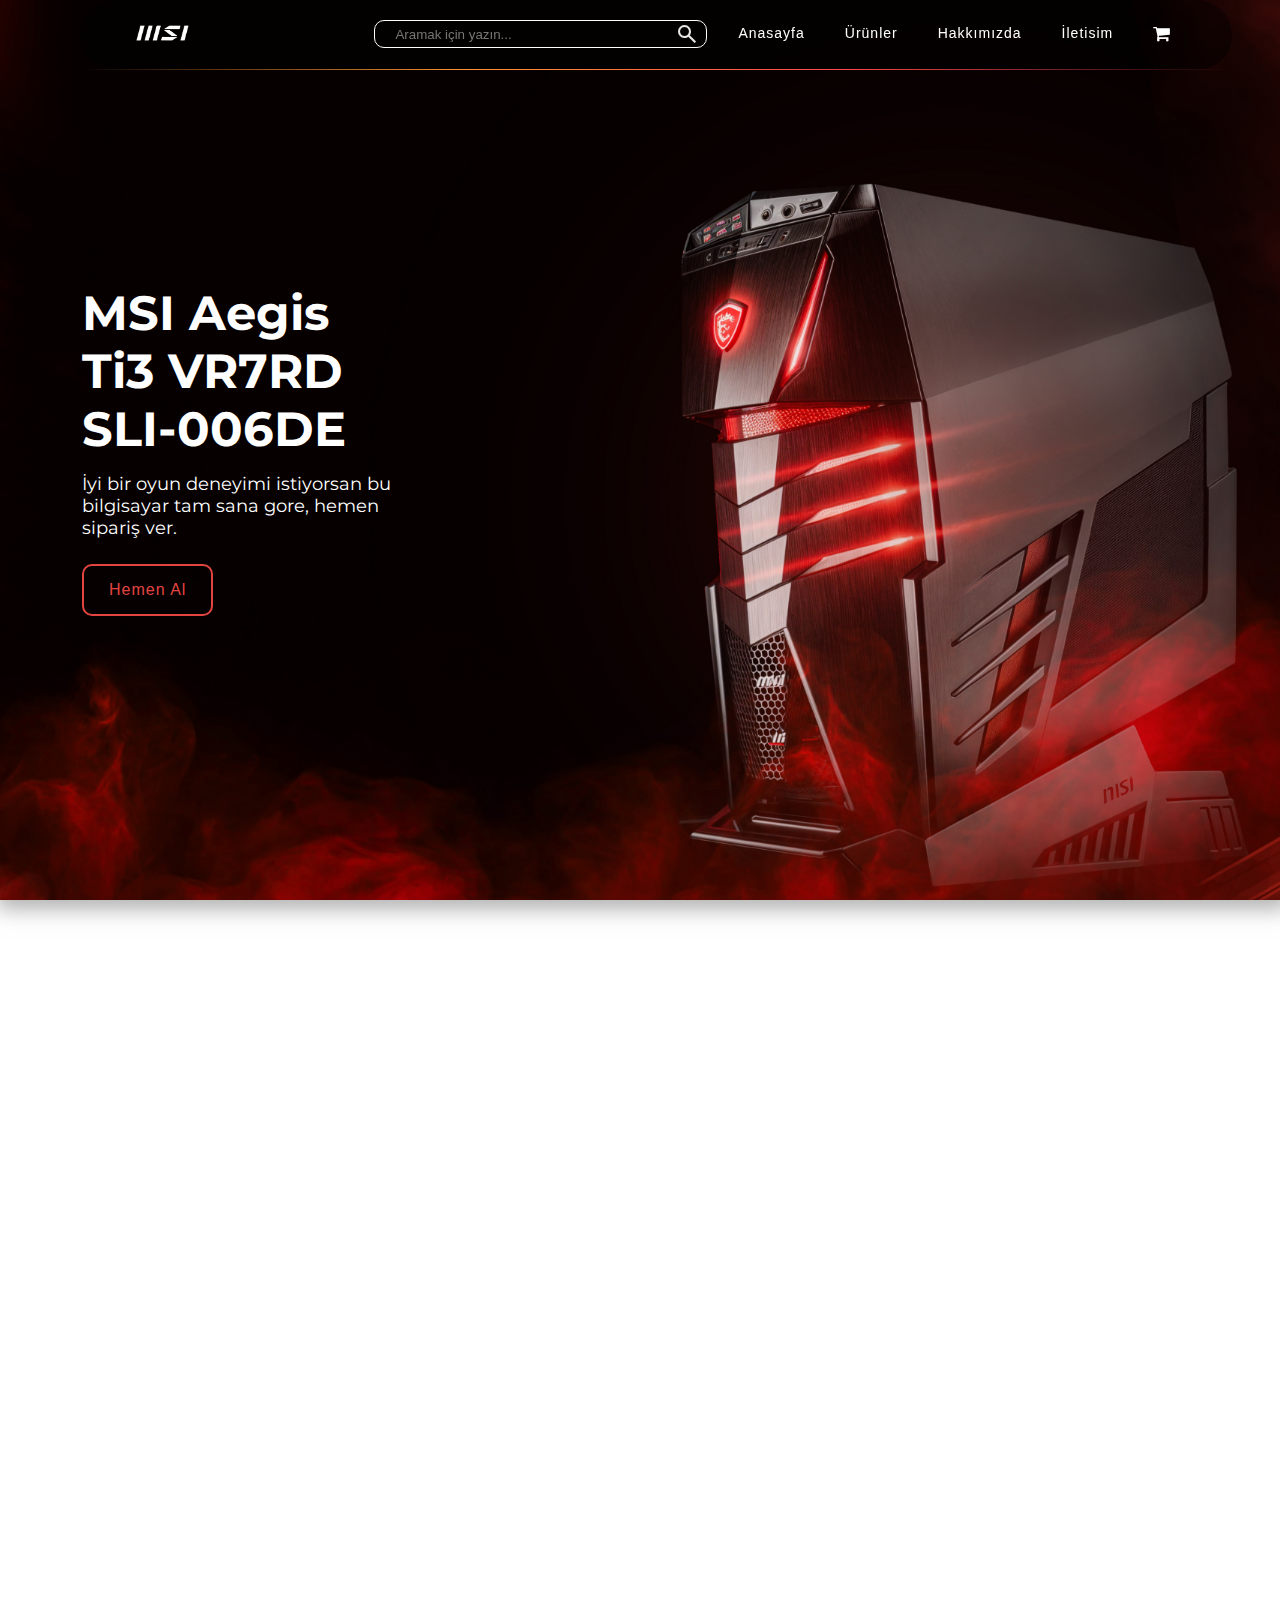
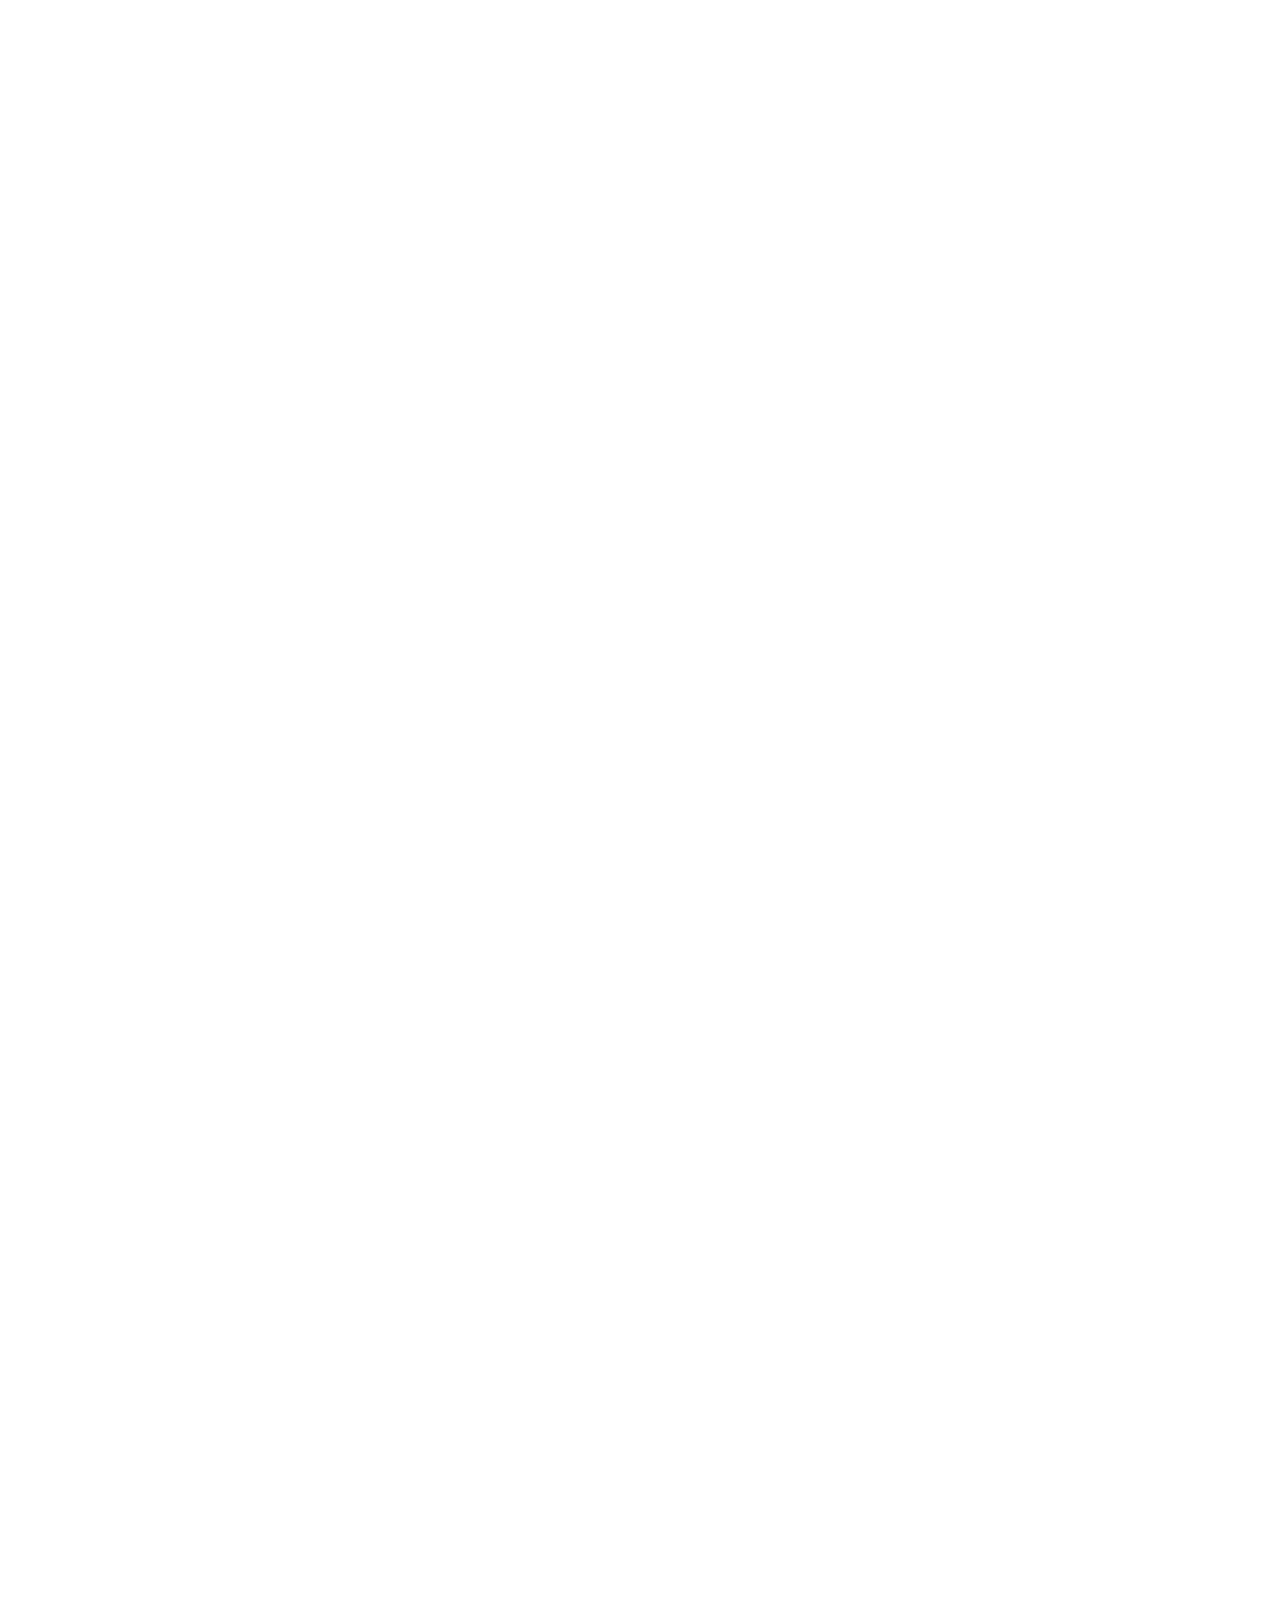
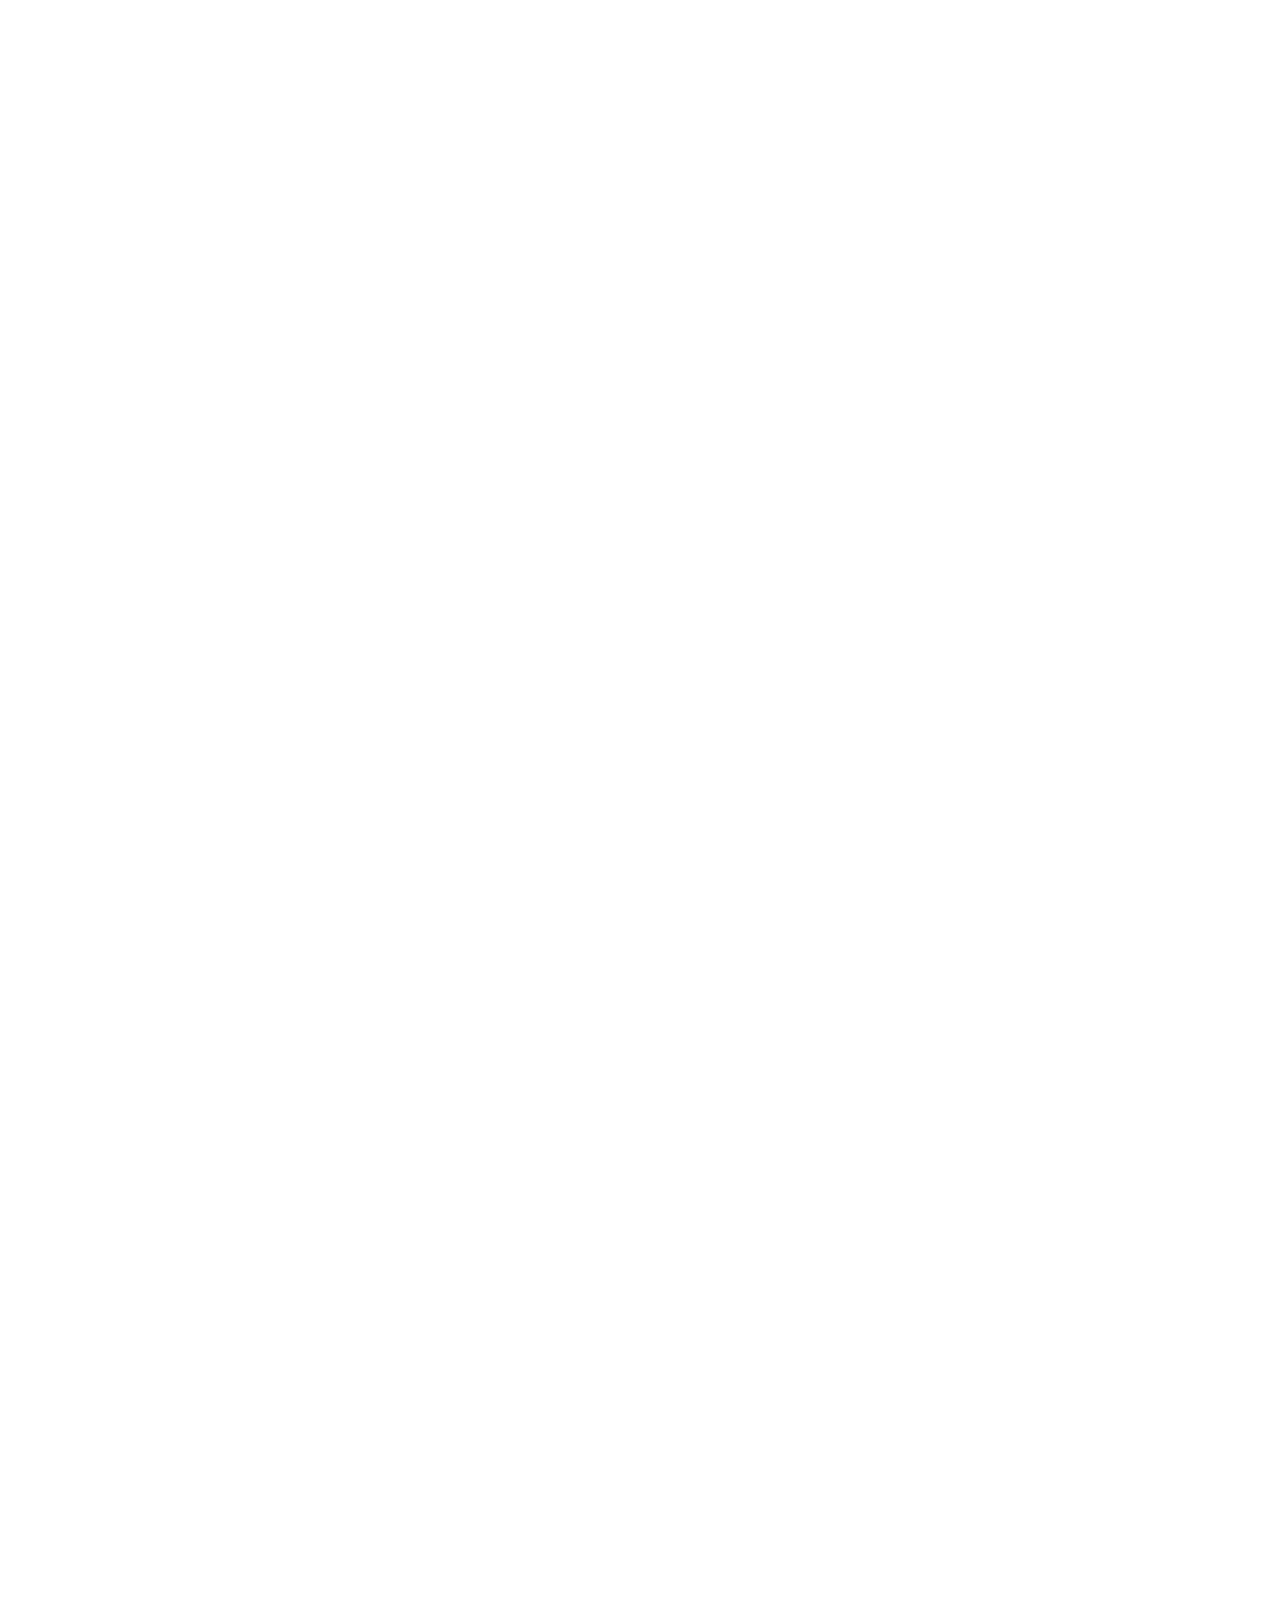
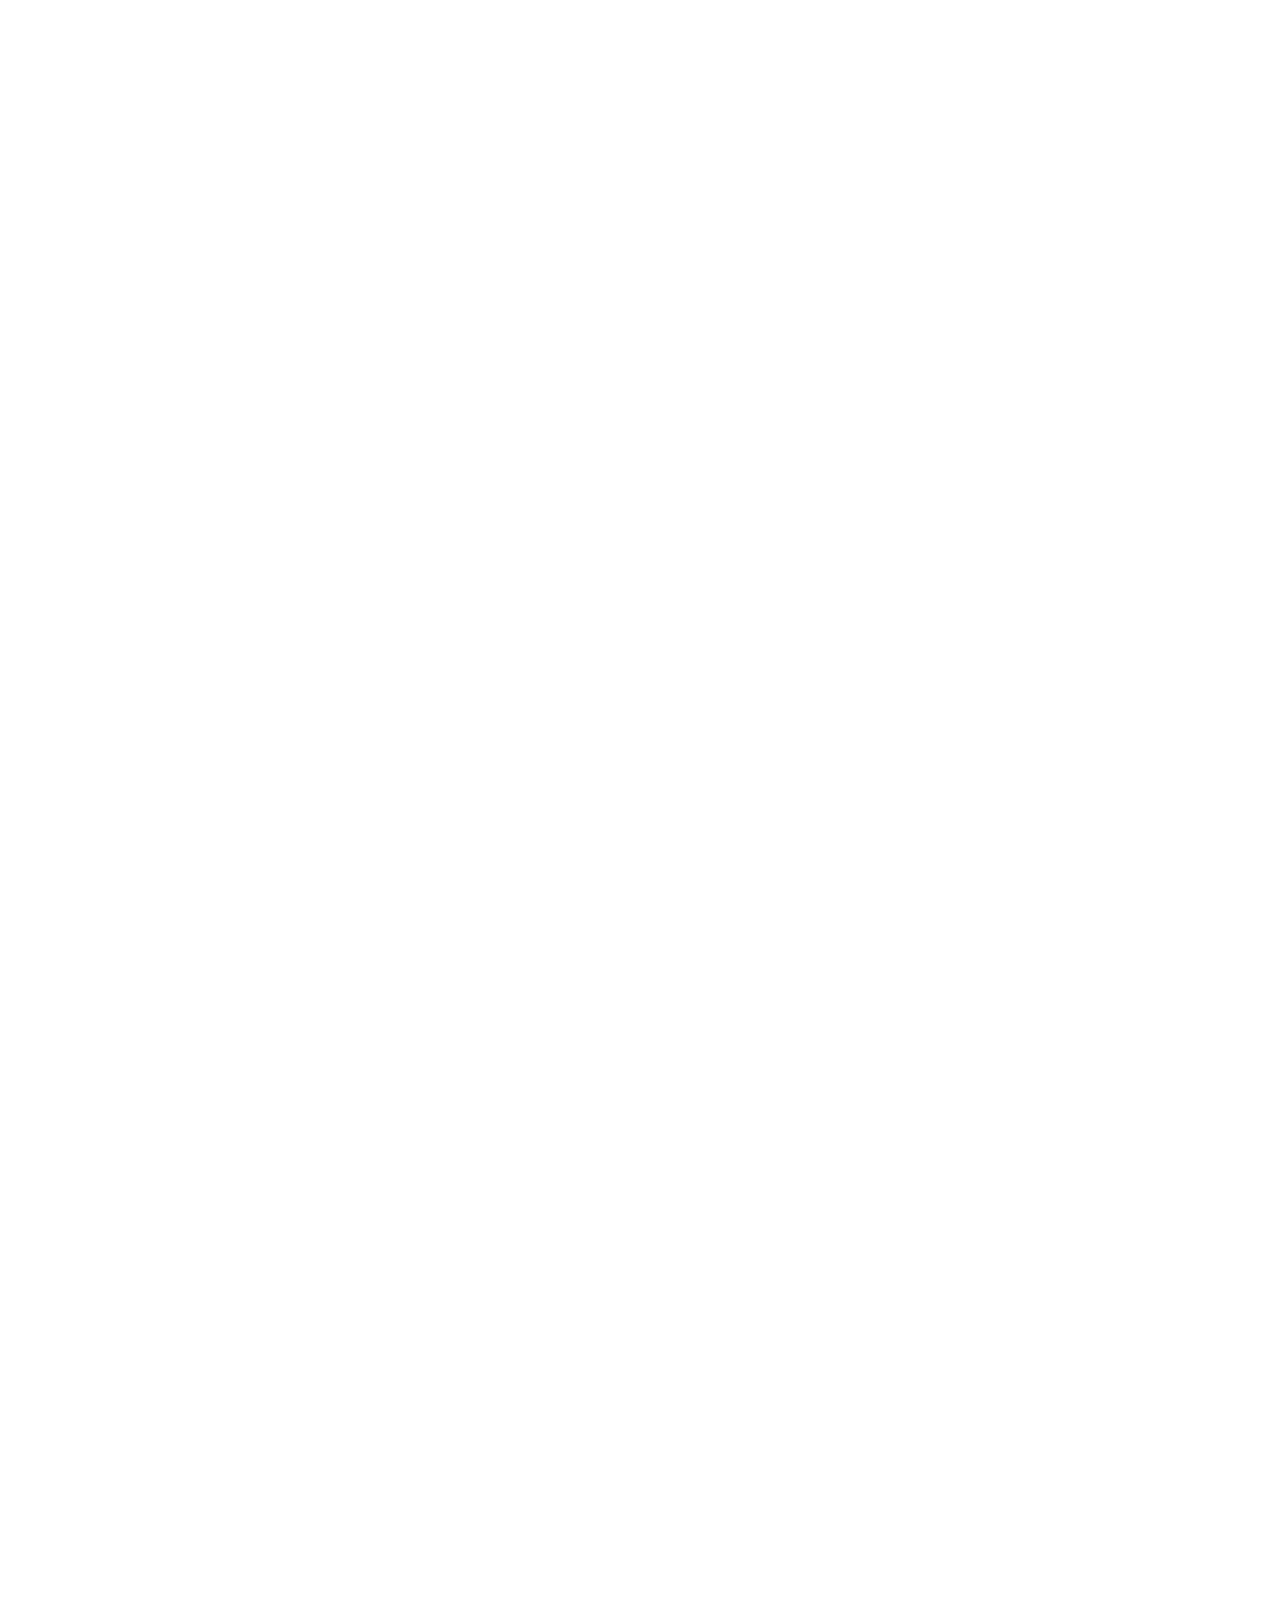
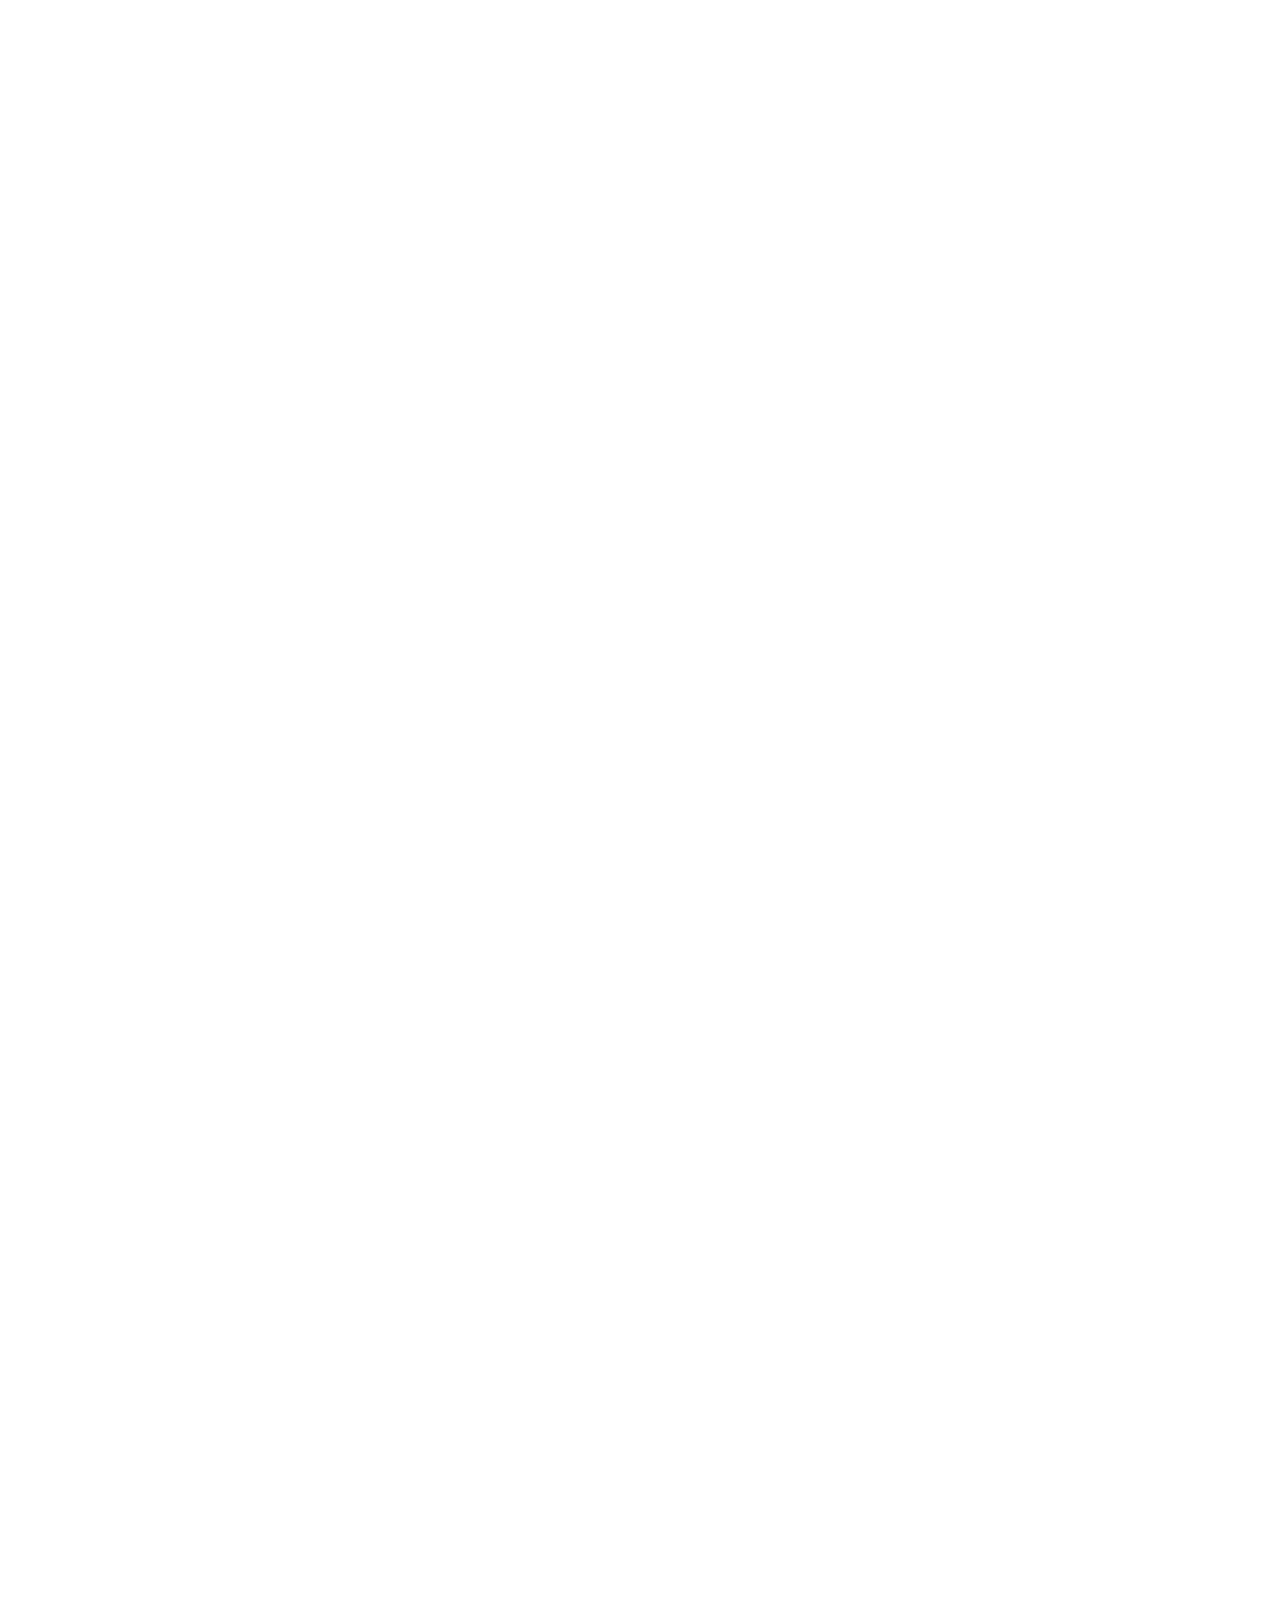
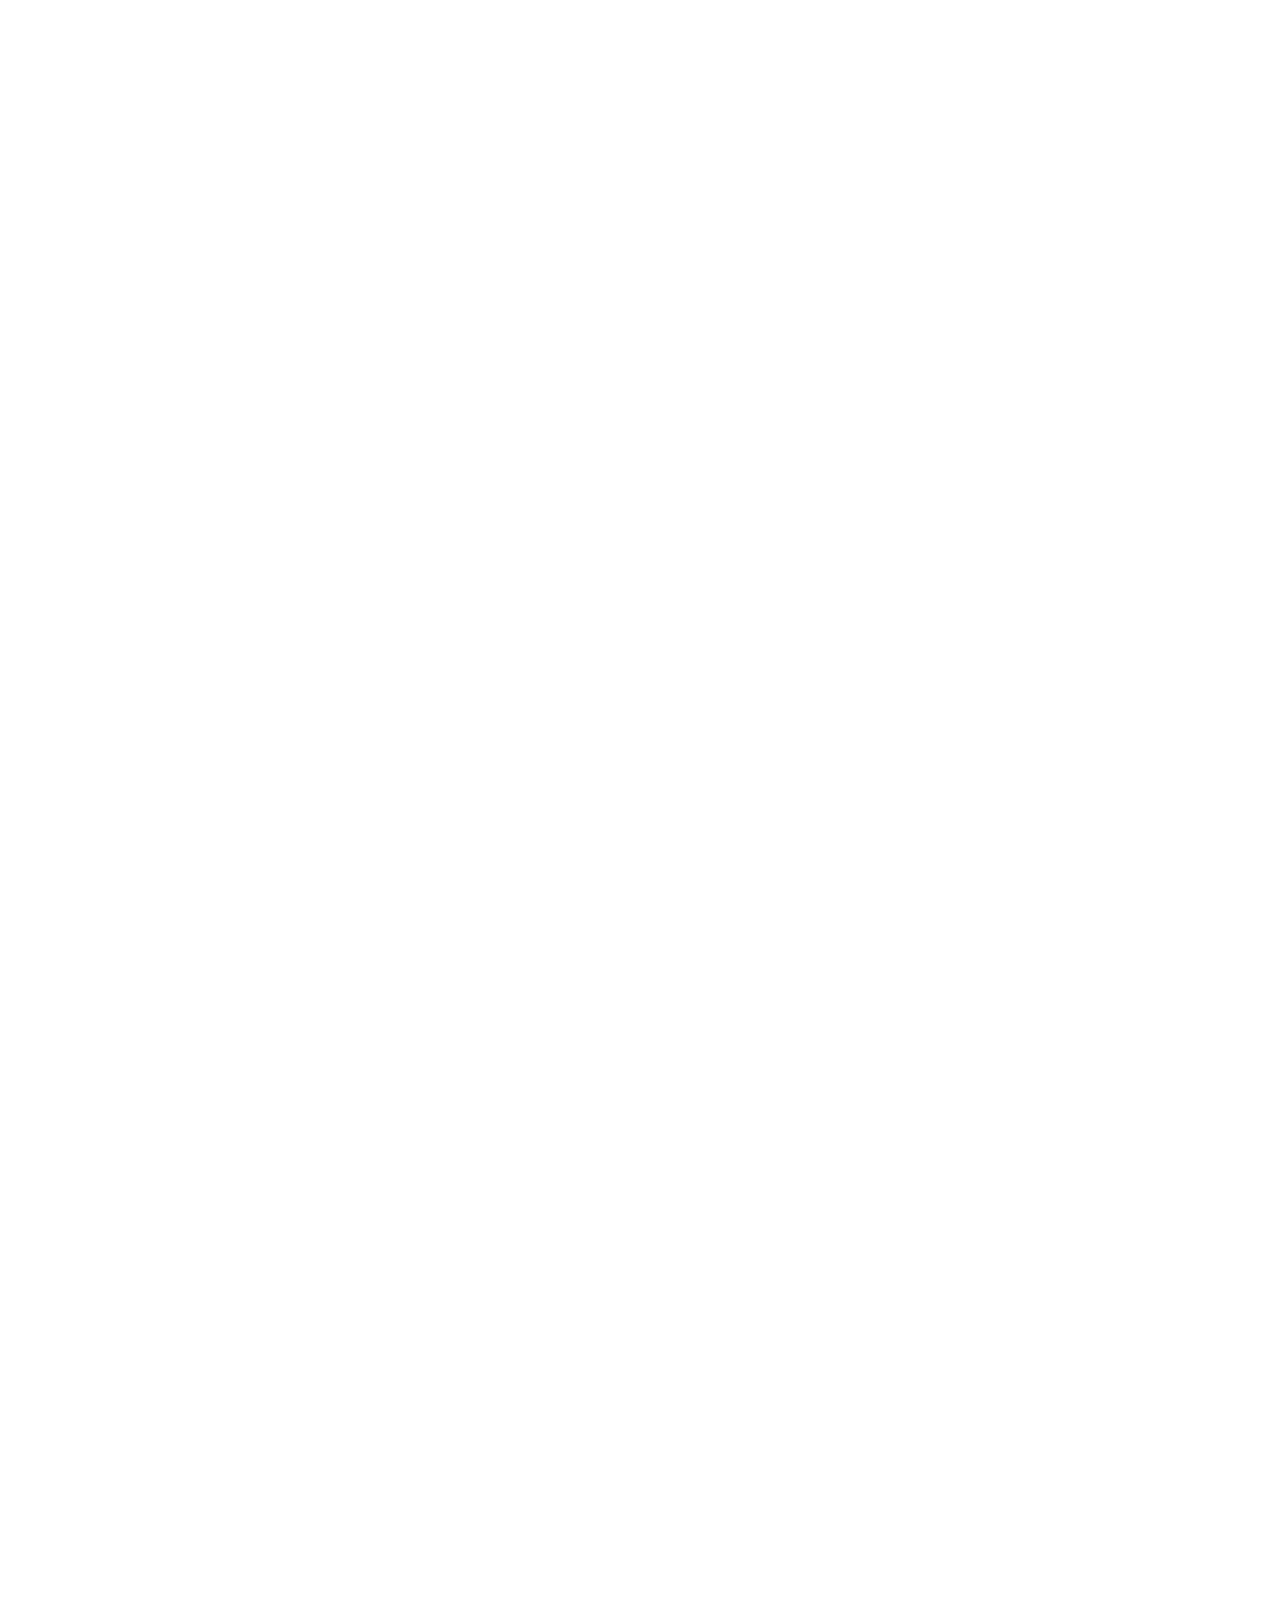
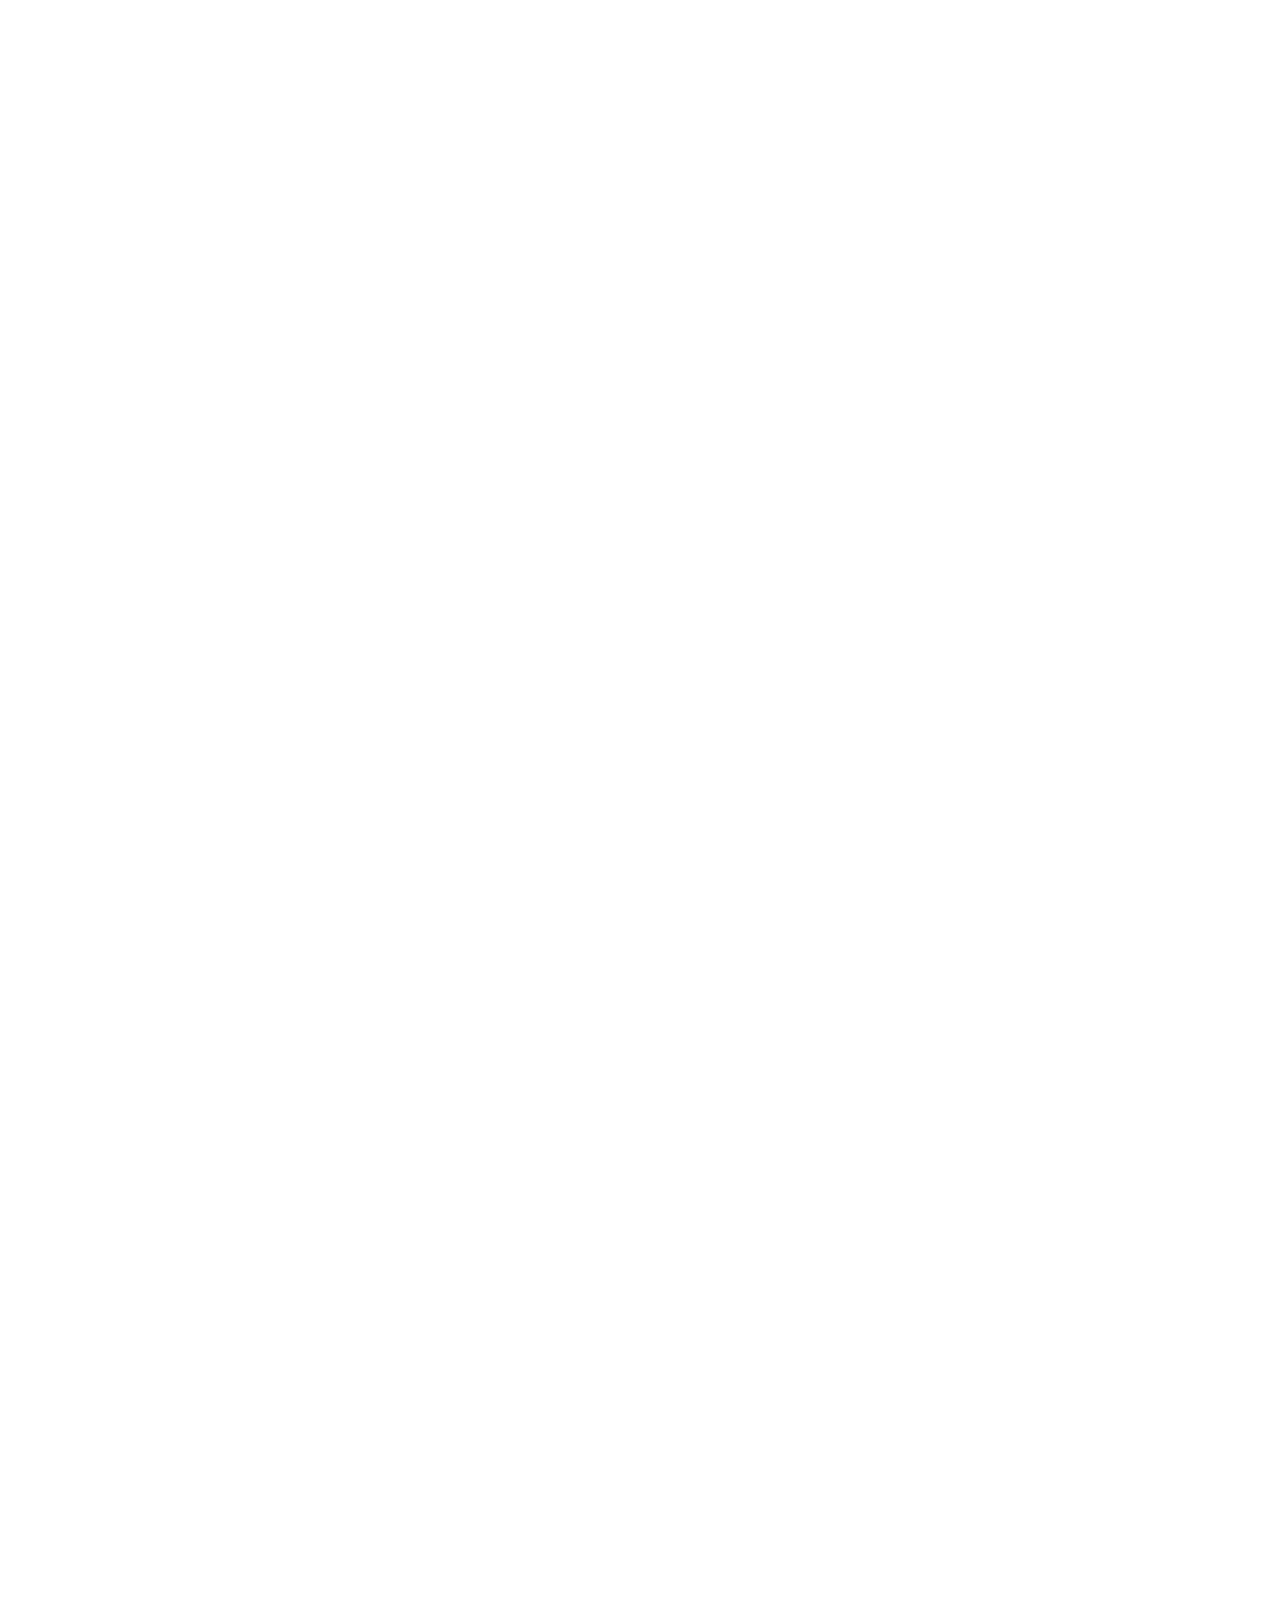
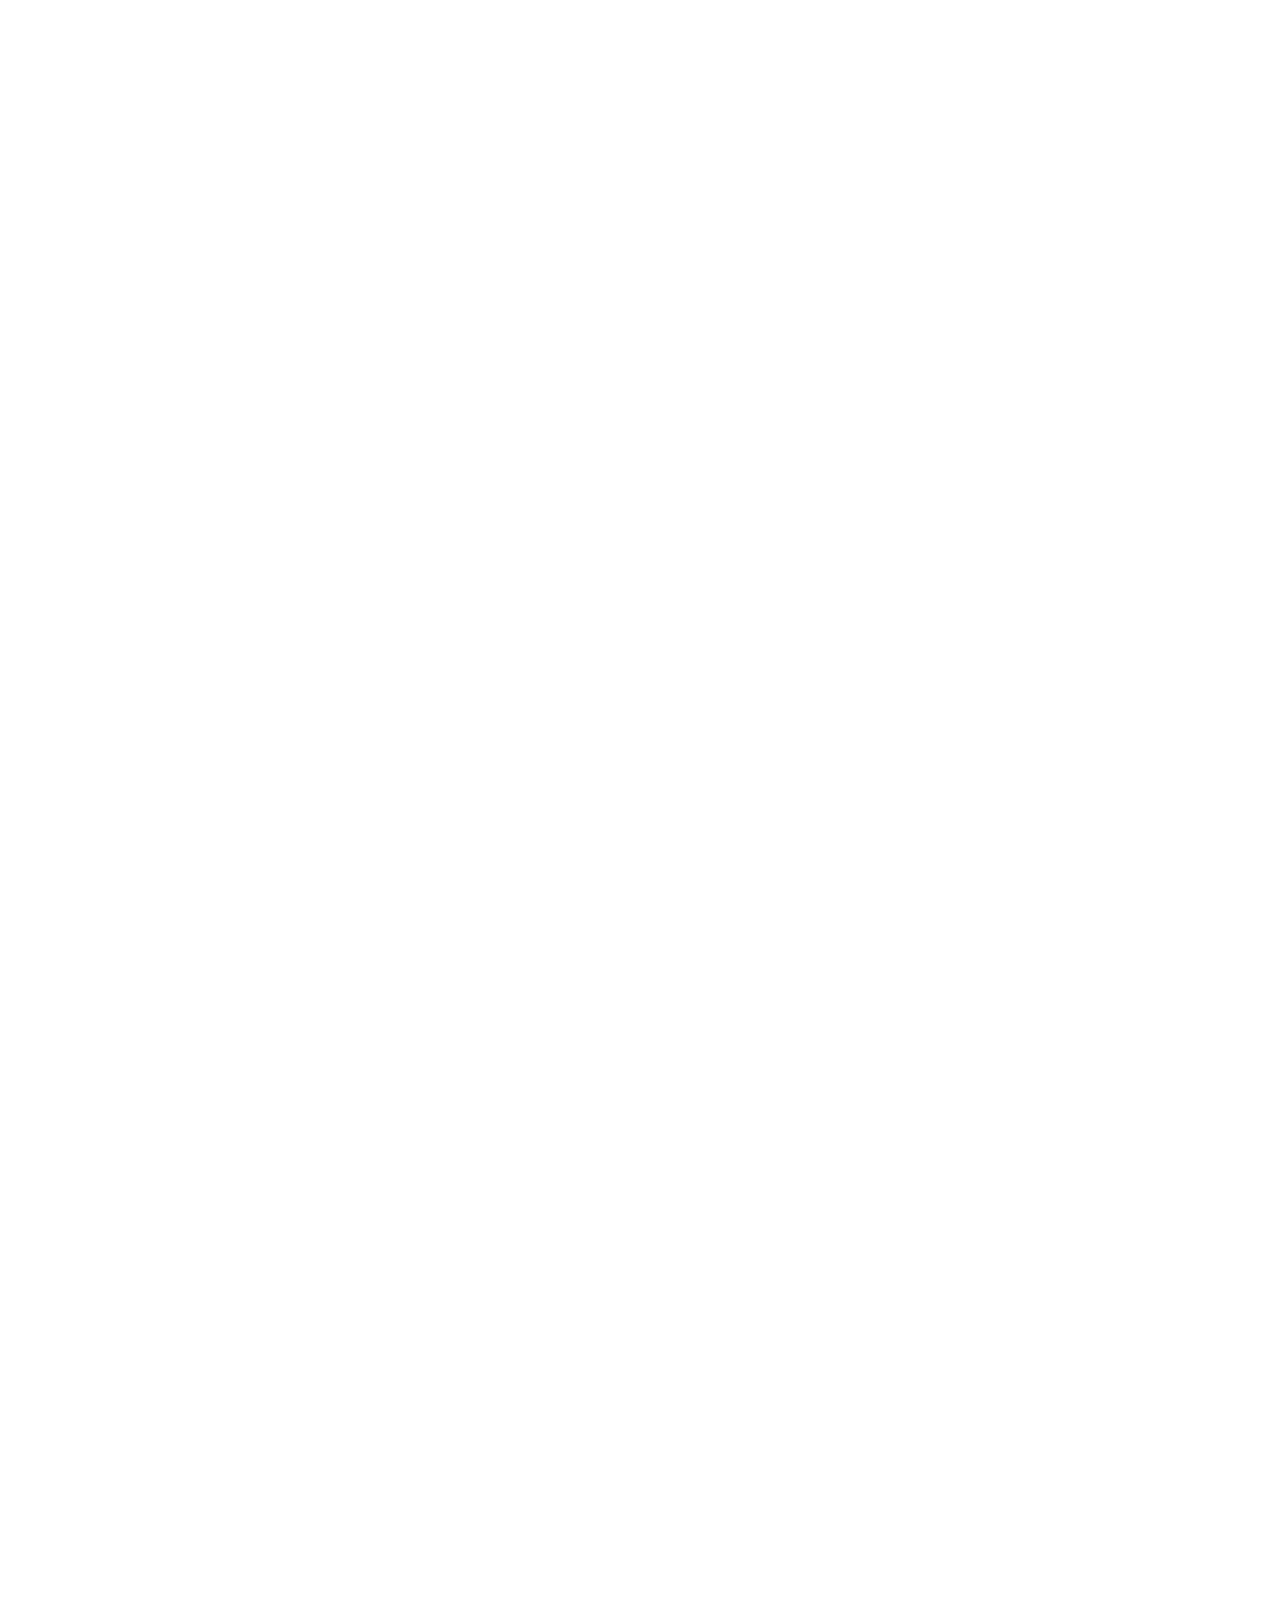
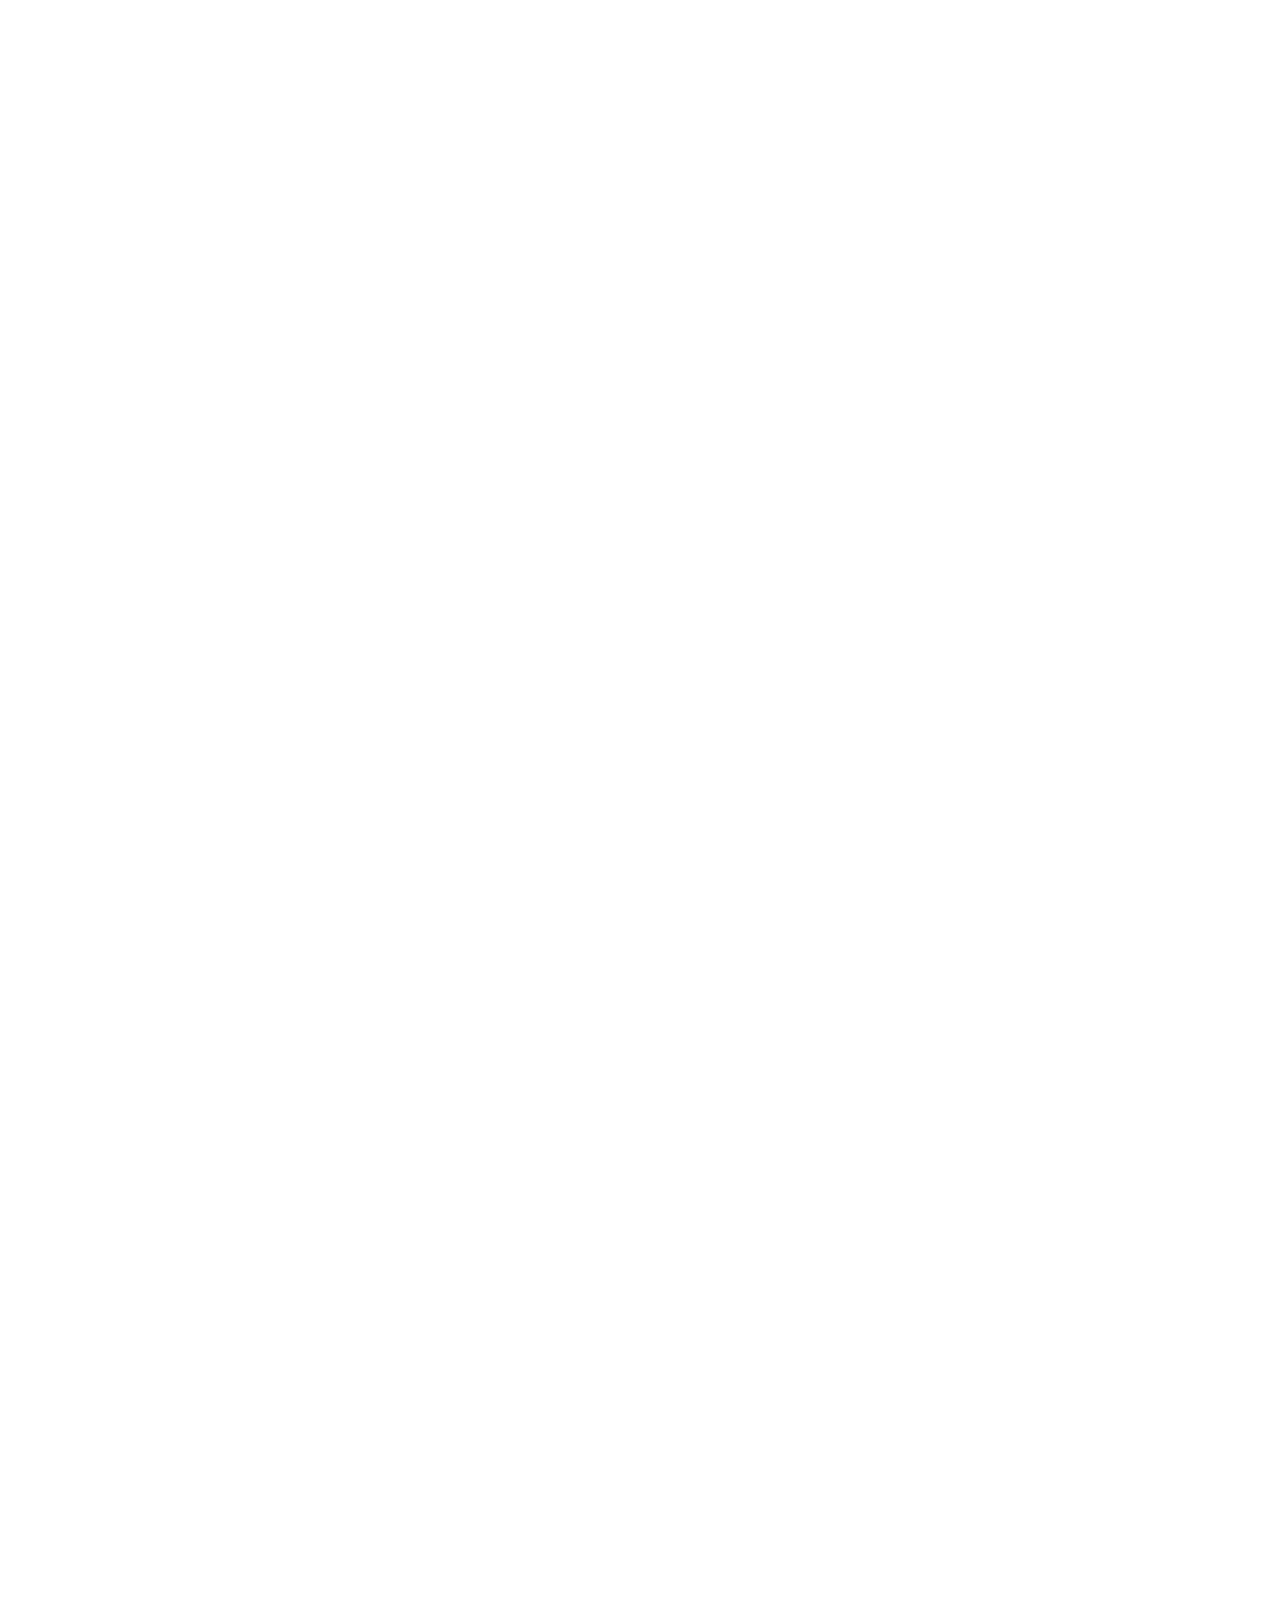
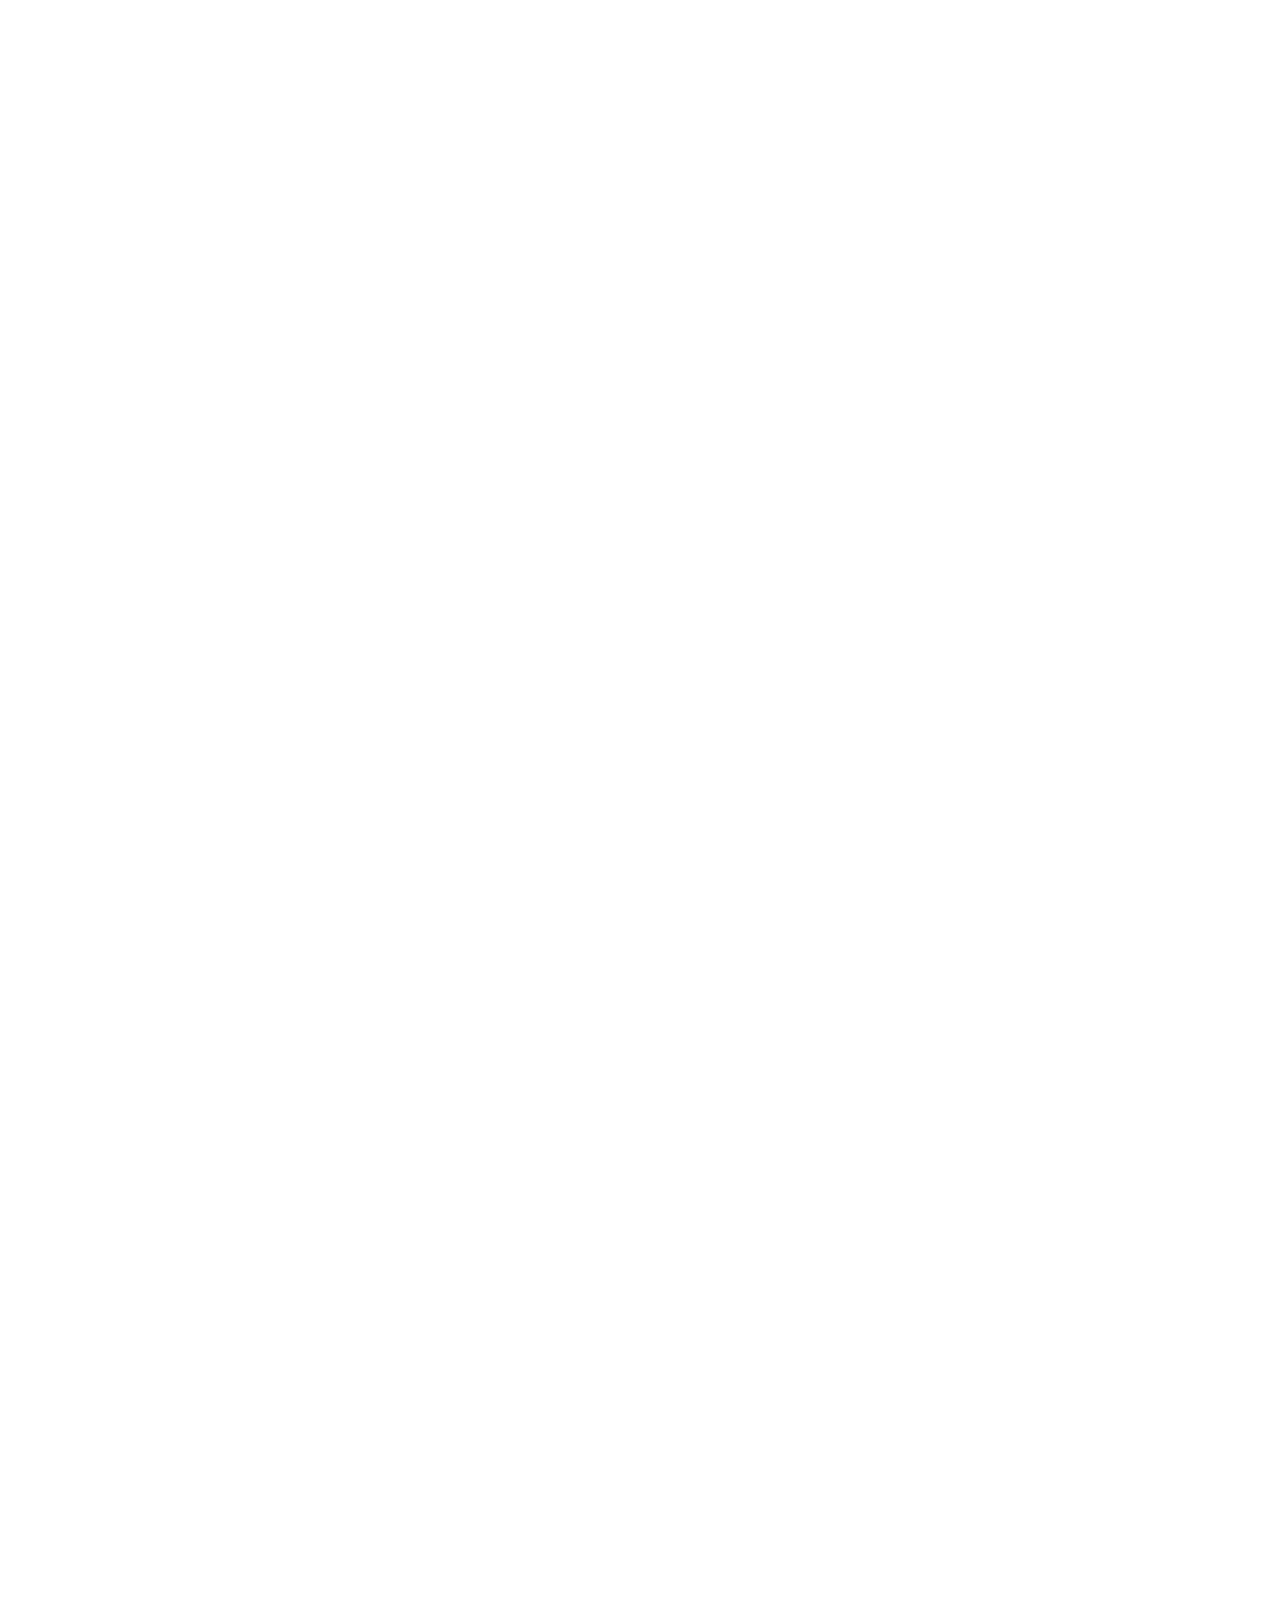
<file: index.html>
<!DOCTYPE html>
<html lang="en">
<head>
    <meta charset="UTF-8">
    <meta name="viewport" content="width=device-width, initial-scale=1.0">
    <link rel="stylesheet" href="index.css">
    <link rel="stylesheet" href="https://fonts.googleapis.com/css2?family=Material+Symbols+Outlined:opsz,wght,FILL,GRAD@20..48,100..700,0..1,-50..200&icon_names=search" />
    <link rel="stylesheet" href="https://cdnjs.cloudflare.com/ajax/libs/font-awesome/4.7.0/css/font-awesome.min.css">
    <link rel="shortcut icon" type="image/png" href="image/icon.png">
    <title>MSI.COM</title>
</head>
<body>

    <header>
        <div class="logo">
            <img src="image/msi.png" alt="Logo">
        </div>
        <nav>
            <div class="nav-links" id="navLinks">
                <div class="arama">
                    <input type="text" class="search" placeholder="Aramak için yazın...">
                    <span class="material-symbols-outlined">
                        search
                    </span>
                </div>
                <a href="#anasayfa">Anasayfa</a>
                <a href="#urunler">Ürünler</a>
                <a href="#hakkımızda">Hakkımızda</a> 
                <a href="#iletisim">İletisim</a>
                <a href=""><i class="fa fa-shopping-cart" style="font-size: 18px;"></i></a>
            </div>
            <a href="javascript:void(0);" class="icon" onclick="toggleMenu()">
                <i class="fa fa-bars"></i>
            </a>
        </nav>
    </header>

    <section id="anasayfa" class="anasayfa">
        <div class="text">
            <h3>MSI Aegis Ti3 VR7RD SLI-006DE</h3>
            <p>İyi bir oyun deneyimi istiyorsan bu bilgisayar tam sana gore, hemen sipariş ver.</p>
            <a href="#urunler"><button>Hemen Al</button></a>
        </div>
    </section>

    <div class="ürün-sayfa">
        <h1>ÜRÜNLERİMİZ</h1>

        <div id="urunler" class="urunler">
            <div class="bilgisayar1">
                <img src="image/1.png" alt="1">
                <center><h3>Laptop MSI GE72 Apache Pro MSI GE62</h3></center>
                <center><h2>35.000₺</h2>
                        <p>Yüksek performanslı oyun oynamak ve profesyonel içerik üretmek isteyen, taşınabilirlikten de ödün vermek istemeyen kullanıcılar.</p>
                        <span class="fa fa-star checked"></span>
                        <span class="fa fa-star checked"></span>
                        <span class="fa fa-star checked"></span>
                        <span class="fa fa-star" style="color: black;"></span>
                        <span class="fa fa-star" style="color: black;"></span><br>
                        <a href="sipariş.html" target="_blank"><button>Satın Al</button></a>
                </center>
            </div>
    
            <div class="bilgisayar2">
                <img src="image/2.png" alt="2">
                <center><h3>MSI Optix MAG24C Monitors 1080p Micro-Star International</h3></center>
                <center><h2>7.000₺</h2>
                        <p>Oyunlarda akıcı görseller ve düşük gecikme isteyen, aynı zamanda canlı renk performansı arayan oyuncular. Genelde VA veya IPS panel kullanır; sRGB, DCI-P3 renk gamutlarını geniş ölçüde kapsar.</p>
                        <span class="fa fa-star checked"></span>
                        <span class="fa fa-star checked"></span>
                        <span class="fa fa-star checked"></span>
                        <span class="fa fa-star checked"></span>
                        <span class="fa fa-star" style="color: black;"></span><br>
                        <a href="sipariş.html" target="_blank"><button>Satın Al</button></a>
                </center>
            </div>
    
            <div class="bilgisayar3">
                <img src="image/3.png" alt="3">
                <center><h3>Gaming Desktop Aegis Ti3 Gaming Computer</h3></center>
                <center><h2>65.000₺</h2>
                        <del style="color: red"><h3>75.000₺</h3></del>
                        <p>Kendi bilgisayarını toplamak yerine MSI’ın özenle seçtiği parçaları bir arada isteyen ve üst düzey oyun/iş performansı arayan kullanıcılar.</p>
                        <span class="fa fa-star checked"></span>
                        <span class="fa fa-star checked"></span>
                        <span class="fa fa-star checked"></span>
                        <span class="fa fa-star checked"></span>
                        <span class="fa fa-star checked"></span><br>
                        <a href="sipariş.html" target="_blank"><button>Satın Al</button></a>
                </center>
            </div>
    
            <div class="bilgisayar4">
                <img src="image/4.png" alt="4">
                <center><h3>Laptop Mac Book Pro MSI GS63 Stealth Pro MSI GS73VR</h3></center>
                <center><h2>25.000₺</h2>
                        <p>AMD’nin fiyat-performans odaklı ürünlerini tercih eden, hem oyun hem de çoklu görevler için iyi bir dizüstü arayan kullanıcılar.</p>
                        <span class="fa fa-star checked"></span>
                        <span class="fa fa-star checked"></span>
                        <span class="fa fa-star checked"></span>
                        <span class="fa fa-star checked"></span>
                        <span class="fa fa-star" style="color: black;"></span><br>
                        <a href="sipariş.html" target="_blank"><button>Satın Al</button></a>
                </center>
            </div>
    
            <div class="bilgisayar5">
                <img src="image/5.png" alt="5">
                <center><h3>Graphics Cards & Video Adapters Laptop MSI GTX 970 GAMING 100ME GeForce</h3></center>
                <center><h2>1.000₺</h2>
                        <p>En yeni AAA oyunları yüksek veya ultra ayarlarda oynamak isteyen, ayrıca içerik üretimi ve 3D tasarım gibi yoğun GPU gerektiren işlerle uğraşanlar.</p>
                        <span class="fa fa-star checked"></span>
                        <span class="fa fa-star checked"></span>
                        <span class="fa fa-star checked"></span>
                        <span class="fa fa-star" style="color: black;"></span>
                        <span class="fa fa-star" style="color: black;"></span><br>
                        <a href="sipariş.html" target="_blank"><button>Satın Al</button></a>
                </center>
            </div>
    
            <div class="bilgisayar6">
                <img src="image/6.png" alt="6">
                <center><h3>Microphone MSI Immerse GH70 Gaming Headset Headphones</h3></center>
                <center><h2>1.500₺</h2>
                        <p>Rekabetçi oyunlarda çevresel ses avantajı ve takım içi iletişimde netlik arayan oyuncular; ayrıca müzik ve çoklu ortam deneyimi için de yeterli kalite isteyenler.</p>
                        <span class="fa fa-star checked"></span>
                        <span class="fa fa-star checked"></span>
                        <span class="fa fa-star checked"></span>
                        <span class="fa fa-star" style="color: black;"></span>
                        <span class="fa fa-star" style="color: black;"></span><br>
                        <a href="sipariş.html" target="_blank"><button>Satın Al</button></a>
                </center>
            </div>

            <div class="bilgisayar7">
                <img src="image/7.png" alt="7">
                <center><h3>Laptop Graphics Cards & Video Adapters Intel Core i7 MSI</h3></center>
                <center><h2>18.000₺</h2>
                        <p>Hem oyun oynayıp hem de günlük işlerini yapmak isteyen, yüksek taşınabilirlik arayan ve bütçesini çok fazla aşmak istemeyen kullanıcılar.
                        </p>
                        <span class="fa fa-star checked"></span>
                            <span class="fa fa-star checked"></span>
                            <span class="fa fa-star checked"></span>
                            <span class="fa fa-star" style="color: black;"></span>
                            <span class="fa fa-star" style="color: black;"></span><br>
                            <a href="sipariş.html" target="_blank"><button>Satın Al</button></a>
                </center>
            </div>

            <div class="bilgisayar8">
                <img src="image/8.png" alt="8">
                <center><h3>MSI GE63008 15.6 Traditional Laptop Intel Gaming computer</h3></center>
                <center><h2>30.000₺</h2>
                        <p>Hem profesyonel işlerde (render, tasarım, yazılım geliştirme vb.) hem de oyunlarda üst düzey performans isteyen; şık ve kurumsal görünümlü bir laptop arayanlar.</p>
                        <span class="fa fa-star checked"></span>
                            <span class="fa fa-star checked"></span>
                            <span class="fa fa-star checked"></span>
                            <span class="fa fa-star checked"></span>
                            <span class="fa fa-star" style="color: black;"></span><br>
                            <a href="sipariş.html" target="_blank"><button>Satın Al</button></a>
                </center>
            </div>

            <div class="bilgisayar9">
                <img src="image/9.png" alt="9">
                <center><h3>MSI Immerse GH70 RGB Gaming Headset MSI Headset Immerse GH60 Gaming Headphones MSI IMMERSE GH60 Gaming Headset</h3></center>
                <center><h2>1.600₺</h2>
                        <p>Uygun fiyata tatmin edici ses deneyimi ve dayanıklı malzeme kalitesi arayan; MSI ekosistemini tamamlamak isteyen oyuncular.</p>
                        <span class="fa fa-star checked"></span>
                            <span class="fa fa-star checked"></span>
                            <span class="fa fa-star checked"></span>
                            <span class="fa fa-star checked"></span>
                            <span class="fa fa-star" style="color: black;"></span><br>
                            <a href="sipariş.html" target="_blank"><button>Satın Al</button></a>
                </center>
            </div>

            <div class="bilgisayar10">
                <img src="image/10.png" alt="9">
                <center><h3>Computer keyboard MSI VIGOR GK80 RED Keyboard Cherry MSI Vigor GK80 RGB</h3></center>
                <center><h2>5.000₺</h2>
                        <p>Cherry MX Red anahtarları ile hassas ve hızlı tepki süresi sunar. RGB aydınlatma ile kişiselleştirilebilir ışık efektleri sağlar. Dayanıklı alüminyum gövdesi sayesinde uzun ömürlü kullanım sunar. </p>
                        <span class="fa fa-star checked"></span>
                            <span class="fa fa-star checked"></span>
                            <span class="fa fa-star checked"></span>
                            <span class="fa fa-star checked"></span>
                            <span class="fa fa-star" style="color: black;"></span><br>
                            <a href="sipariş.html" target="_blank"><button>Satın Al</button></a>
                </center>
            </div>

            <div class="bilgisayar11">
                <img src="image/11.png" alt="9" style="width: 70%;">
                <center><h3>Mboard MSI Socket FM2+ Micro-Star International</h3></center>
                <center><h2>6.000₺</h2>
                        <p>AMD FM2+ soket desteği ile geniş uyumluluk sunar. Yüksek performanslı bileşenlerle tam uyum sağlayarak stabil bir sistem oluşturur.</p>
                        <span class="fa fa-star checked"></span>
                            <span class="fa fa-star checked"></span>
                            <span class="fa fa-star checked"></span>
                            <span class="fa fa-star checked"></span>
                            <span class="fa fa-star" style="color: black;"></span><br>
                            <a href="sipariş.html" target="_blank"><button>Satın Al</button></a>
                </center>
            </div>

            <div class="bilgisayar12">
                <img src="image/12.png" alt="9">
                <center><h3>Graphics Cards & Video Adapters AMD Radeon Rx 300 series GDDR5 SDRAM</h3></center>
                <center><h2>10.000₺</2>
                        <p>Oyun ve grafik tasarım için yüksek performans sunan bir ekran kartıdır. GDDR5 bellek teknolojisi ile hızlı veri aktarımı sağlar. İleri düzey soğutma sistemi ile ısınma problemlerini minimuma indirir.</p>
                        <span class="fa fa-star checked"></span>
                            <span class="fa fa-star checked"></span>
                            <span class="fa fa-star checked"></span>
                            <span class="fa fa-star" style="color: black;"></span>
                            <span class="fa fa-star" style="color: black;"></span><br>
                            <a href="sipariş.html" target="_blank"><button>Satın Al</button></a>
                </center>
            </div>

        </div>
        </div>

        <div class="tanıtım">
            <div class="row">
                <center>
                    <img src="image/gf75PC.png" alt="">
                    <h3>MSI Launches the Latest GF75 THIN</h3><br>

                    <p>Oyuncular daha büyük bir ekrana sahip olmak isterler ancak ekstra ağırlık istemezler. Bu yüzden en iyi çözümü bulduk - GF75 Thin. Oyuncuların tüm beklentilerini karşılıyor." diyor MSI dizüstü bilgisayar pazarlama direktörü Derek Chen</p><br>

                    <p>2,2 kg ağırlığında ve yalnızca 22 mm kalınlığında olan MSI GF75 Thin, adından da anlaşılacağı gibi hantal 17 inç dizüstü bilgisayar klişesini yıkıyor. Dahası, ince çerçeveli bir ekran uygulayarak etkileyici bir %88 ekran-gövde oranına ulaşıyor. 17 inç ince çerçeveli bir oyun dizüstü bilgisayarı olarak, sürükleyici bir oyun deneyimi için görüşü en üst düzeye çıkarır ve dikkati dağıtan unsurları en aza indirir. Açılır menteşe tasarımı, oyuncular için en iyi klavye açısını sağlarken tam çerçeve ince bir ekran yaratıyor.</p>
                </center>
            </div>
        </div>
        <div class="tanıtım2">
            <div class="row">
                <center>
                    <img src="image/cpu-nb.png" alt="" style="width: 600px; margin-bottom: 30px;">
                    <h3>Raider GE78 HX 13V</h3><br>

                    <p>Yeni paylaşımlı soğutma borusu tasarımı ile tanışın. CPU ve GPU'ya bağlı bir heatpipe, özellikle CPU performansını ortaya çıkararak termal yetenekleri arttırır. MSI Cooler Boost 5 ile oyuncular gittikçe karmaşıklaşan oyun dünyalarını daha özgürce deneyimleyebilirler.</p><br>

                    <p>Uç noktada iş yükleri nedeniyle CPU ve GPU'nun tüm kaynaklarını kullanmak gerektiğinde bile MSI OverBoost Ultra teknolojisi güçlerini bir araya getirerek maksimum performans sunar; yalnızca CPU gücü gerektiğinde ise 8 P-Core çekirdeğin tümünde performansı maksimum seviyeye yükseltir. 40 serisi GPU'lar oyuncu ve tasarımcılar için hızlıdan da öte. Ultra verimli NVIDIA Ada Lovelace mimarisi mimarisi ile hem performansta, hem de YZ destekli grafiklerde bir kuantum sıçraması yaşatıyor. Oyunlarda son derece gerçekçi sanal dünyaları Ray Tracing ve ultra yüksek FPS ile oynayın. İş akışlarınızı hızlandırmanın devrim yaratan yepeni yöntemlerine şahit olun.</p>
                </center>
            </div>
        </div>

    <div id="hakkımızda" class="hakkımızda">
        <h3>MSI Hakkında</h3>

        <p>MSI, AI PC, oyun, içerik oluşturma, iş ve üretkenlik ve AIoT çözümlerinde dünya lideridir. Son teknoloji Ar-Ge yetenekleri ve müşteri odaklı inovasyonuyla desteklenen MSI, 120'den fazla ülkeye yayılmış geniş kapsamlı bir küresel varlığa sahiptir. Dizüstü bilgisayarlar, grafik kartları, monitörler, anakartlar, masaüstü bilgisayarlar, çevre birimleri, sunucular, IPC'ler, robotik cihazlar, araç bilgi-eğlence ve telematik sistemleri ve EV şarj cihazlarından oluşan kapsamlı ürün yelpazesi dünya çapında beğeni kazanmıştır. En iyi ürün kalitesi, sezgisel kullanıcı arayüzü ve tasarım estetiğiyle kullanıcı deneyimlerini ilerletmeye kendini adamış olan MSI, teknolojinin geleceğini şekillendiren lider bir markadır.

        <ul> <strong>GÖRÜŞ</strong>
            <li>
                Üst düzey çözümlerde dünya lideri olan MSI, yalnızca sektörler arası müşteri ihtiyaçlarını karşılamakla kalmayıp aynı zamanda olağanüstü deneyimler yaratan son teknoloji yenilikçiliğe ve estetik tasarıma kararlılıkla bağlıdır.
            </li>
        </ul>
        <ul> <strong>MİSYON</strong>
            <li>
                MSI, küresel oyunculara, içerik üreticilerine ve iş dünyasının seçkinlerine, her türlü ihtiyaçlarını karşılamak üzere tasarlanmış, sınıfının en iyisi çözümler sunmaya kendini adamıştır.
            </li>
        </ul>

        </p>
    </div>

    <!-- FOOTER -->
    <footer id="iletisim" class="footer">
        <div class="footer-container">
            <div class="footer-logo">
                <img src="image/icon.png" alt="MSI.COM">
            </div>
            <div class="footer-sosyal">
                <a href="#"><i class="fa fa-facebook"></i></a>
                <a href="#"><i class="fa fa-twitter"></i></a>
                <a href="#"><i class="fa fa-instagram"></i></a>
                <a href="#"><i class="fa fa-youtube"></i></a>
            </div><br>
            <p class="footer-copy">&phone; 0850 133 889</p>
            <p class="footer-copy">service.nordic.erc@msi.com</p>
            <p class="footer-copy">&copy; 2025 MSI Türkiye. Tüm Hakları Saklıdır.</p>
        </div>
    </footer>

    <script>
        window.addEventListener("DOMContentLoaded", function () {
        const menuIcon = document.querySelector(".icon");
        const navLinks = document.querySelector(".nav-links");

        menuIcon.addEventListener("click", function () {
        navLinks.classList.toggle("active");
        });
        });

        document.addEventListener("DOMContentLoaded", function () {
        const fadeElements = document.querySelectorAll(" h3, .nav-links, .logo, .urunler, .ürün-sayfa, .hakkımızda, .text, .bilgisayar4, .bilgisayar5, .bilgisayar6, .bilgisayar7, .bilgisayar8, .bilgisayar9, .tanıtım, .tanıtım2" );

        const observer = new IntersectionObserver((entries) => {
            entries.forEach((entry) => {
                if (entry.isIntersecting) {
                    entry.target.classList.add("visible");
                }
            });
        }, { threshold: 0.1 });

        fadeElements.forEach((el) => {
            el.classList.add("fade-in");
            observer.observe(el);
        });
    });
    </script>
</file>
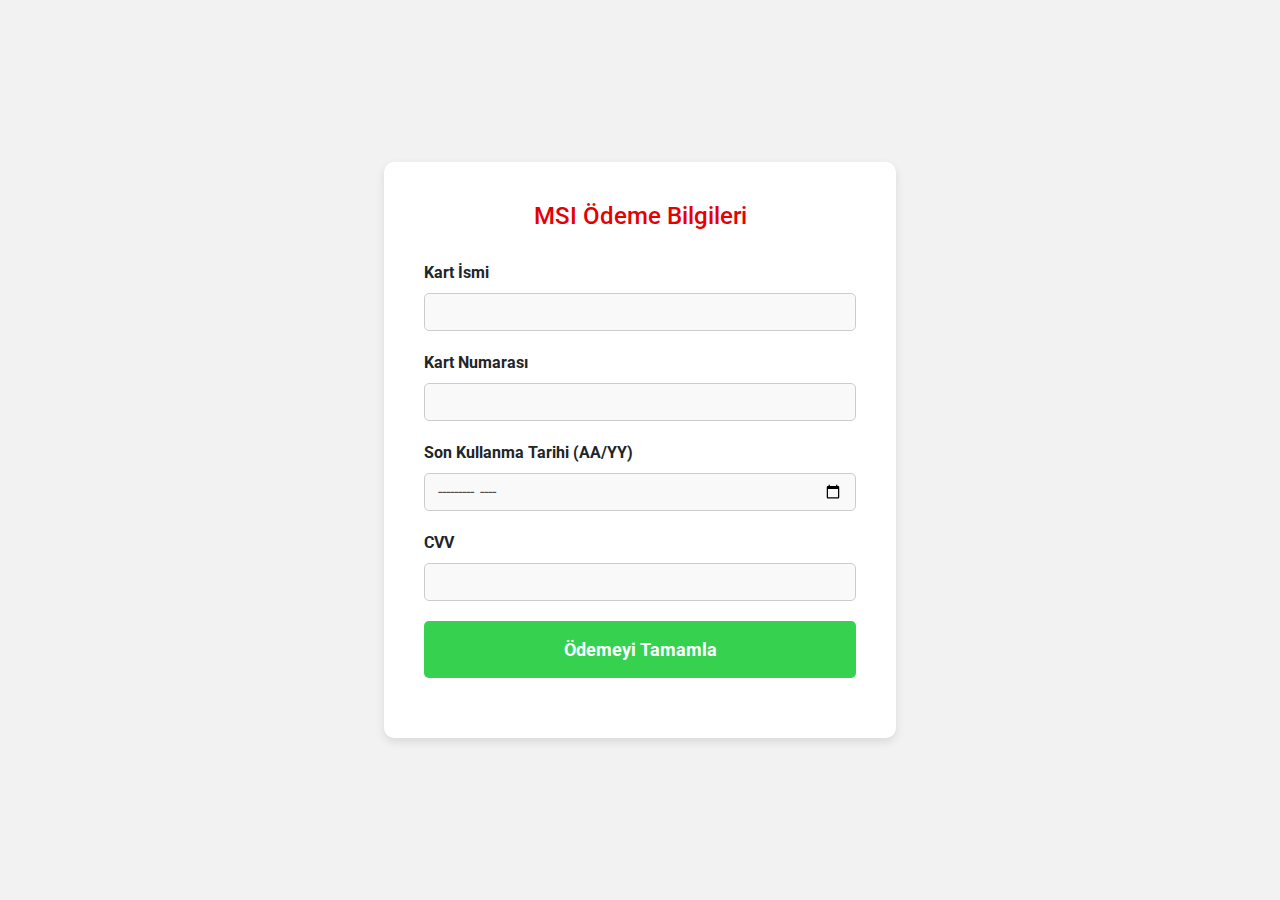
<file: sipariş.html>
<!DOCTYPE html>
<html lang="tr">
<head>
    <meta charset="UTF-8">
    <meta name="viewport" content="width=device-width, initial-scale=1.0">
    <title>Kart Bilgileri</title>
    <link href="https://fonts.googleapis.com/css2?family=Roboto:wght@400;700&display=swap" rel="stylesheet">
    <link rel="stylesheet" href="https://cdn.jsdelivr.net/npm/bootstrap@4.6.2/dist/css/bootstrap.min.css">
    <style>
        body {
            font-family: 'Roboto', sans-serif;
            background-color: #f2f2f2;
            display: flex;
            justify-content: center;
            align-items: center;
            height: 100vh;
            margin: 0;
        }
        .odeme-formu {
            background-color: #fff;
            padding: 40px;
            border-radius: 10px;
            box-shadow: 0 4px 10px rgba(0, 0, 0, 0.1);
            width: 100%;
            max-width: 40%;
            text-align: center;
        }
        .odeme-formu h2 {
            color: #e60000;
            margin-bottom: 30px;
            font-size: 24px;
        }
        .form-grup {
            margin-bottom: 20px;
            text-align: left;
        }
        .form-grup label {
            display: block;
            margin-bottom: 8px;
            font-weight: 700;
        }
        .form-grup input {
            width: 100%;
            padding: 12px;
            box-sizing: border-box;
            border: 1px solid #ccc;
            border-radius: 5px;
            font-size: 16px;
        }
        .form-grup input[type="text"],
        .form-grup input[type="month"] {
            background-color: #f9f9f9;
        }
        .form-grup input[type="submit"] {
            background-color: #35d14f;
            color: white;
            border: none;
            cursor: pointer;
            font-weight: 700;
            font-size: 18px;
            width: 100%;
            padding: 15px;
            margin-top: 10px;
            border-radius: 5px;
        }
        .form-grup input[type="submit"]:hover {
            background-color: #2cac42;
            transition: all 0.3s ease;
        }
        .alert {
            display: none; 
        }
    </style>
</head>
<body>
    <div class="odeme-formu">
        
        <div id="successAlert" class="alert alert-success" role="alert">
            Ödeme başarıyla tamamlandı! Siparişlerim kısmından takip edebilirsiniz.
        </div>

        <h2>MSI Ödeme Bilgileri</h2>
        <form id="odemeFormu" action="/submit-payment" method="post">
            <div class="form-grup">
                <label for="kartIsmi">Kart İsmi</label>
                <input type="text" id="kartIsmi" name="kartIsmi" class="form-control" required>
            </div>
            <div class="form-grup">
                <label for="kartNumarasi">Kart Numarası</label>
                <input type="text" id="kartNumarasi" name="kartNumarasi" class="form-control" required>
            </div>
            <div class="form-grup">
                <label for="sonKullanmaTarihi">Son Kullanma Tarihi (AA/YY)</label>
                <input type="month" id="sonKullanmaTarihi" name="sonKullanmaTarihi" class="form-control" required>
            </div>
            <div class="form-grup">
                <label for="cvv">CVV</label>
                <input type="text" id="cvv" name="cvv" class="form-control" required>
            </div>
            <div class="form-grup">
                <input type="submit" value="Ödemeyi Tamamla" class="btn btn-success btn-block">
            </div>
        </form>
    </div>

    <script>
        document.getElementById('odemeFormu').addEventListener('submit', function(event) {
            event.preventDefault(); 
            document.getElementById('successAlert').style.display = 'block';
            setTimeout(function() {
                document.getElementById('successAlert').style.display = 'none'; 
            }, 5000); 
        });
    </script>

    <script src="https://cdn.jsdelivr.net/npm/jquery@3.5.1/dist/jquery.slim.min.js" integrity="sha384-DfXdz2htPH0lsSSs5nCTpuj/zy4C+OGpamoFVy38MVBnE+IbbVYUew+OrCXaRkfj" crossorigin="anonymous"></script>
    <script src="https://cdn.jsdelivr.net/npm/popper.js@1.16.1/dist/umd/popper.min.js" integrity="sha384-9/reFTGAW83EW2RDu2S0VKaIzap3H66lZH81PoYlFhbGU+6BZp6G7niu735Sk7lN" crossorigin="anonymous"></script>
    <script src="https://cdn.jsdelivr.net/npm/bootstrap@4.6.2/dist/js/bootstrap.min.js" integrity="sha384-+sLIOodYLS7CIrQpBjl+C7nPvqq+FbNUBDunl/OZv93DB7Ln/533i8e/mZXLi/P+" crossorigin="anonymous"></script>
</body>
</html>
</file>
<file: index.css>
@import url('https://fonts.googleapis.com/css2?family=Montserrat:wght@100..900&display=swap');

* {
  margin: 0;
  padding: 0;
  box-sizing: border-box;
}

body {
  font-family: 'Montserrat', sans-serif;
  color: white;
}

.fade-in {
  opacity: 0;
  transform: translateY(50px);
  transition: opacity 0.8s ease-out, transform 0.8s ease-out;
}

.fade-in.visible {
  opacity: 1;
  transform: translateY(0);
}

header {
  position: fixed;
  width: 90%;
  height: 70px; 
  background: rgba(0, 0, 0, 0.397);
  border-bottom: 1px solid transparent;
  border-image-source: linear-gradient(90deg, transparent, #fd9330, #ff464f, transparent);
  border-image-slice: 1;
  border-radius: 40px; 
  top: 0;
  left: 80px;
  display: flex;
  justify-content: space-between;
  align-items: center;
  z-index: 10;
}

.logo img {
  height: 50px; 
  width: auto;
  margin-left: 50px;
}

.nav-links {
  border-bottom: solid 1px transparent;
  display: flex;
  justify-content: flex-end;
  width: 100%;
  padding-right: 5%;
}

.nav-links a {
  font-family: 'Helvetica';
  font-weight: 300;
  text-decoration: none;
  letter-spacing: 1px;
  margin: 6px 10px;
  padding: 10px;
  color: white;
  font-size: 14px;
  transition: 0.4s;
}

.nav-links a:hover {
  border-bottom: solid 1px white;
  color: rgb(200, 200, 200);
}

.anasayfa {
  background: url("image/bg.jpg") no-repeat center/cover;
  min-height: 100vh; 
  display: flex;
  flex-direction: column;
  justify-content: center;
  align-items: center;
  text-align: center;
  padding: 20px;
  box-shadow: 3px 3px 20px 6px #6d6d6d8a;
}

.anasayfa h3 {
  font-size: 48px;
  margin-bottom: 15px;
  user-select: none;
}

.anasayfa p {
  font-size: 18px;
  max-width: 600px;
  user-select: none;
}

.text {
  font-family: 'Montserrat';
  margin-right: 70%;
  padding-left: 5%;
  text-align: start;
}

.nav-links h3 {
  float: left;
}

.arama {
  border: solid 1px white;
  height: 28px;
  border-radius: 10px;
  align-items: center;
  display: flex;
  margin-top: 11px;
  margin-right: 11px;
}

.arama .search {
  padding: 20px;
  background: none;
  outline: none;
  border: 0;
  width: 300px;
  height: 20px;
  color: rgb(240, 240, 240);
}

.material-symbols-outlined {
  padding-right: 5px;
  color: rgb(231, 231, 231);
  margin-right: 2px;
  float: right;
}

button {
  font-family: 'Helvetica';
  position: relative;
  display: inline-block;
  margin-top: 25px;
  padding: 15px 25px;
  text-align: center;
  font-size: 16px;
  letter-spacing: 1px;
  text-decoration: none;
  color: #e24540;
  background: transparent;
  cursor: pointer;
  transition: ease-out 0.4s;
  border: 2px solid #e24540;
  border-radius: 10px;
  box-shadow: inset 0 0 0 0 #e24540;
}

button:hover {
  color: white;
  box-shadow: inset 0 -100px 0 0 #e24540;
}

button:active {
  transform: scale(0.9);
}

.ürün-sayfa h1 {
  margin-top: 200px;
  font-size: 42px;
  text-align: center;
  color: black;
}

.urunler {
  display: flex;
  justify-content: center;
  flex-wrap: wrap;
  gap: 100px; 
  row-gap: 200px;
  max-width: 80%;
  margin: 200px;
}

.urunler div {
  width: 400px; 
  height: 800px; 
  display: flex;
  align-items: center;
  justify-content: flex-start;
  flex-direction: column;
  border-radius: 10px; 
  box-shadow: 0 4px 6px rgba(143, 143, 143, 0.123); 
}

.urunler img {
  max-width: 90%;
  max-height: 99%;
  border-radius: 10px;
  object-fit: contain; 
}

.urunler h3 {
  width: 80%;
  color: #414141;
  margin-top: 50px;
  font-size: 18px;
}

.urunler h2 {
  width: 80%;
  color: #414141;
  margin-top: 30px;
  font-size: 24px;
}

.urunler p {
  width: 80%;
  color: #414141;
  margin-top: 20px;
  font-size: 16px;
}

.checked {
  color: orange;
  margin-top: 30px;
  font-size: 16px;
}

.bilgisayar3 del h3 {
  color: gray;
  margin-top: 5px;
}

.hakkımızda {
  width: 100%;
  border-radius: 40px;
  display: flex;
  justify-content: center;
  flex-wrap: wrap;
  gap: 100px; 
  row-gap: 100px;
  max-width: 80%;
  margin: 200px;
  margin-top: 500px;
  margin-bottom: 500px;
}

.hakkımızda h3 {
  margin-top: 50px;
  font-size: 42px;
  color: #e04949;
}

.hakkımızda p {
  width: 90%;
  color: #0e0e0e;
  font-size: 18px;
  justify-content: center;
  text-align: center;
}

.hakkımızda ul {
  width: 90%;
  color: #0e0e0e;
  font-size: 18px;
  justify-content: flex-start;
  text-align: start;
}

.hakkımızda strong {
  font-size: 28px;
  color: #e04949;
}

/*FOOTER*/

.footer {
  background: #1f1f1f; 
  color: white;
  padding: 40px 20px;
  text-align: center;
}

.footer-container {
  display: flex;
  flex-direction: column;
  align-items: center;
  gap: 15px;
}

.footer-logo img {
  width: 40px;
}

.footer-sosyal {
  display: flex;
  gap: 15px;
}

.footer-sosyal a {
  color: white;
  font-size: 22px;
  transition: 0.3s;
}

.footer-sosyal a:hover {
  color: #ff3c00;
}

.footer-copy {
  font-size: 14px;
  opacity: 0.7;
}

.tanıtım {
  display: flex;
  align-items: center;
  justify-content: space-between; 
  text-align: left;
  margin-top: 700px;
  background-image: linear-gradient(to bottom, #0e0e0e 40%, #721414);
  padding: 50px;
  gap: 50px;
}

.tanıtım .row {
  width: 50%; 
  flex-grow: 1;
}

.tanıtım .row h3 {
  font-size: 32px;
  margin-bottom: 15px;
  color: #e04949;
  text-shadow: rgba(5, 5, 10, 0.397);
}

.tanıtım .row p {
  font-size: 17px;
  line-height: 1.6;
  color: rgb(236, 236, 236);
  max-width: 70%; 
}

/*2. Bilgisayar*/

.tanıtım2 {
  display: flex;
  align-items: center;
  justify-content: space-between; 
  text-align: left;
  margin-top: 800px;
  background-image: linear-gradient(to bottom, #0e0e0e 40%, #481472);
  padding: 50px;
  gap: 50px;
}

.tanıtım2 .row {
  width: 50%; 
  flex-grow: 1;
}

.tanıtım2 .row h3 {
  font-size: 32px;
  margin-bottom: 15px;
  color: #a14bf1;
  text-shadow: rgba(5, 5, 10, 0.397);
}

.tanıtım2 .row p {
  font-size: 17px;
  line-height: 1.6;
  color: rgb(236, 236, 236);
  max-width: 70%; 
}


/* Hamburger Menu CSS */
.icon {
  display: none;
  position: absolute;
  right: 30px;
  top: 20px;
  cursor: pointer;
  font-size: 28px;
  color: white;
  z-index: 20;
}

@media screen and (max-width: 1045px) {
  .nav-links {
    display: flex;
    flex-direction: column;
    position: absolute;
    top: 70px;
    right: 0;
    background: rgba(0, 0, 0, 0.85);
    width: 100%;
    height: 0;
    overflow: hidden;
    transition: height 0.3s ease-in-out;
  }

  .nav-links a {
    text-align: center;
    padding: 15px;
    border-bottom: 1px solid rgba(255, 255, 255, 0.3);
    width: 100%;
  }

  .icon {
    display: block;
  }

  .nav-links.active {
    height: auto;
    padding: 10px 0;
  }

  .hakkımızda{
    width: 50%;
  }

  .material-symbols-outlined{
    visibility: hidden;
  }

}
</file>
